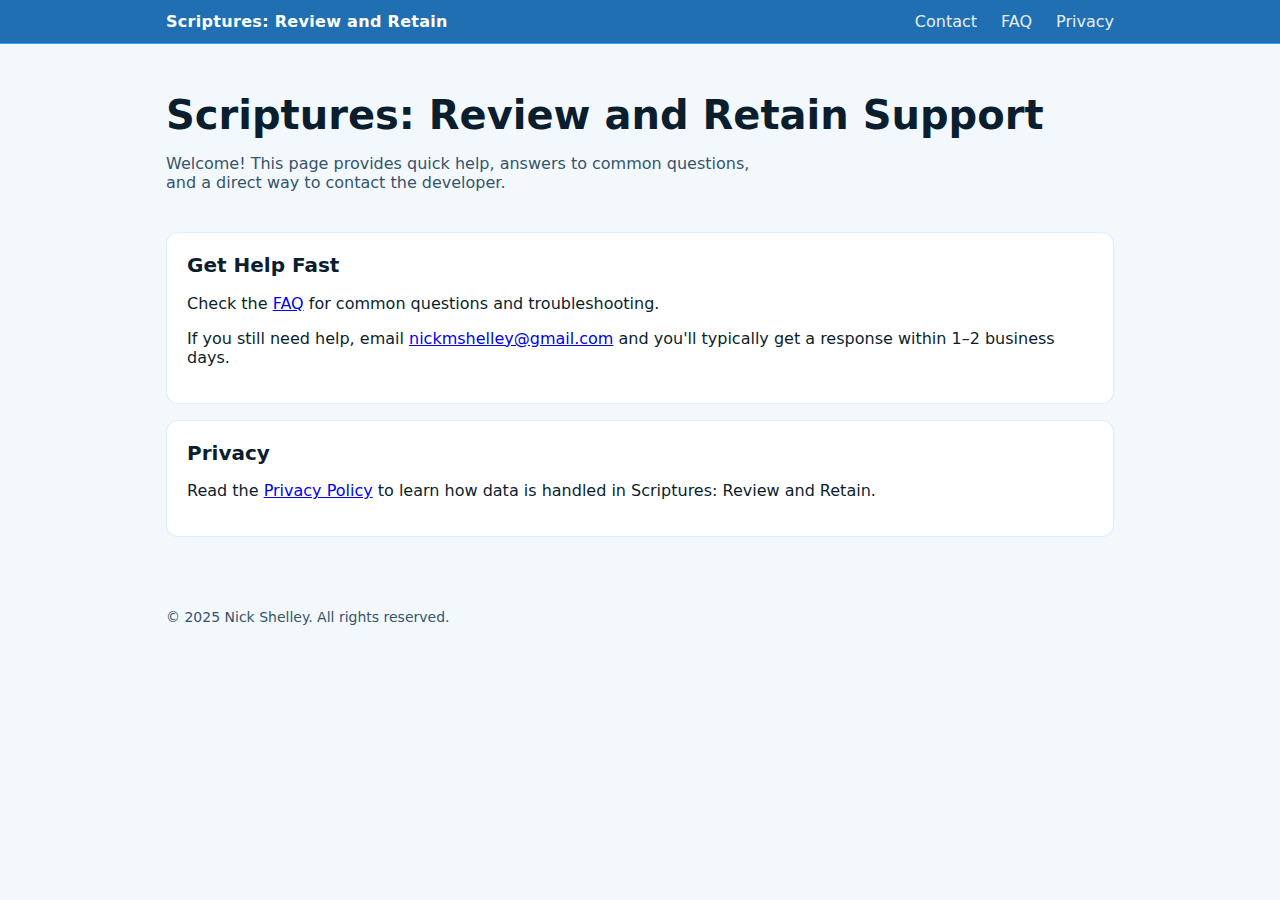
<file: index.html>
<!DOCTYPE html>
<html lang="en">
<head>
  <meta charset="utf-8" />
  <meta name="viewport" content="width=device-width,initial-scale=1" />
  <title>Scriptures: Review and Retain — Support</title>
  <meta name="description" content="Support, FAQs, and contact for the Scriptures: Review and Retain iOS app." />
  <link rel="stylesheet" href="style.css" />
</head>
<body>
  <header>
    <nav>
  <a class="logo" href="index.html">Scriptures: Review and Retain</a>
      <div class="spacer"></div>
      <a href="#contact">Contact</a>
      <a href="faq.html">FAQ</a>
      <a href="privacy.html">Privacy</a>
    </nav>
  </header>

  <section class="hero">
  <h1>Scriptures: Review and Retain Support</h1>
    <p>Welcome! This page provides quick help, answers to common questions, and a direct way to contact the developer.</p>
  </section>

  <main class="panel">
    <div class="card">
      <h2>Get Help Fast</h2>
      <p>Check the <a href="faq.html">FAQ</a> for common questions and troubleshooting.</p>
  <p>If you still need help, email <a href="mailto:nickmshelley@gmail.com">nickmshelley@gmail.com</a> and you'll typically get a response within 1–2 business days.</p>
    </div>

  <!-- Contact form removed. For support, email nickmshelley@gmail.com. -->

    <div class="card">
      <h2>Privacy</h2>
  <p>Read the <a href="privacy.html">Privacy Policy</a> to learn how data is handled in Scriptures: Review and Retain.</p>
    </div>
  </main>

  <footer>
  <div>&copy; 2025 Nick Shelley. All rights reserved.</div>
  </footer>
</body>
</html>
</file>
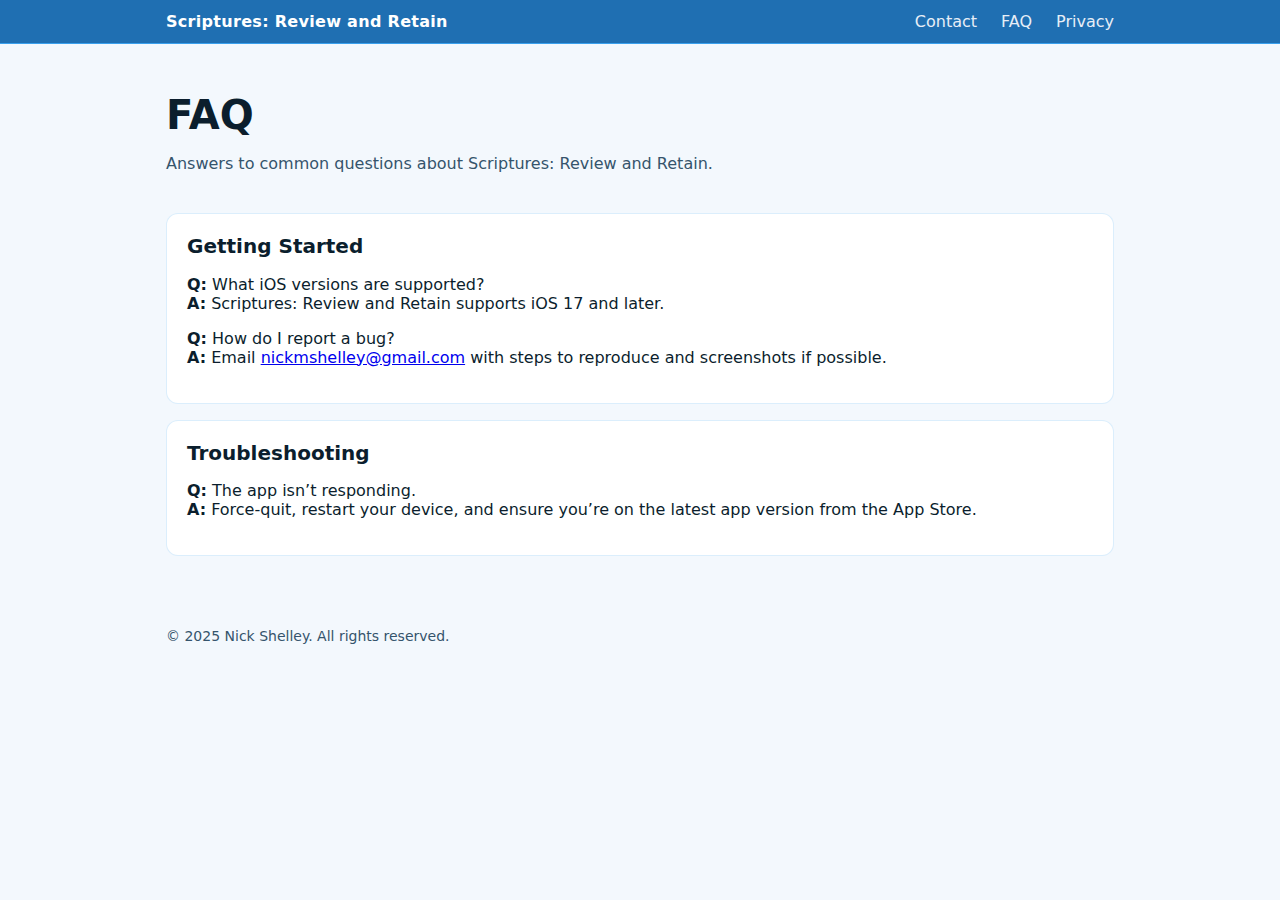
<file: faq.html>
<!DOCTYPE html>
<html lang="en">
<head>
  <meta charset="utf-8" />
  <meta name="viewport" content="width=device-width,initial-scale=1" />
  <title>Scriptures: Review and Retain — FAQ</title>
  <meta name="description" content="Frequently asked questions for the Scriptures: Review and Retain iOS app." />
  <link rel="stylesheet" href="style.css" />
</head>
<body>
  <header>
    <nav>
  <a class="logo" href="index.html">Scriptures: Review and Retain</a>
      <div class="spacer"></div>
      <a href="index.html#contact">Contact</a>
      <a href="faq.html">FAQ</a>
      <a href="privacy.html">Privacy</a>
    </nav>
  </header>

  <section class="hero">
    <h1>FAQ</h1>
  <p>Answers to common questions about Scriptures: Review and Retain.</p>
  </section>

  <main class="panel">
    <div class="card">
      <h2>Getting Started</h2>
      <p><strong>Q:</strong> What iOS versions are supported?<br>
         <strong>A:</strong> Scriptures: Review and Retain supports iOS 17 and later.</p>
      <p><strong>Q:</strong> How do I report a bug?<br>
         <strong>A:</strong> Email <a href="mailto:nickmshelley@gmail.com">nickmshelley@gmail.com</a> with steps to reproduce and screenshots if possible.</p>
    </div>

    <div class="card">
      <h2>Troubleshooting</h2>
      <p><strong>Q:</strong> The app isn’t responding.<br>
         <strong>A:</strong> Force-quit, restart your device, and ensure you’re on the latest app version from the App Store.</p>
    </div>
  </main>

  <footer>
  <div>&copy; 2025 Nick Shelley. All rights reserved.</div>
  </footer>
</body>
</html>
</file>
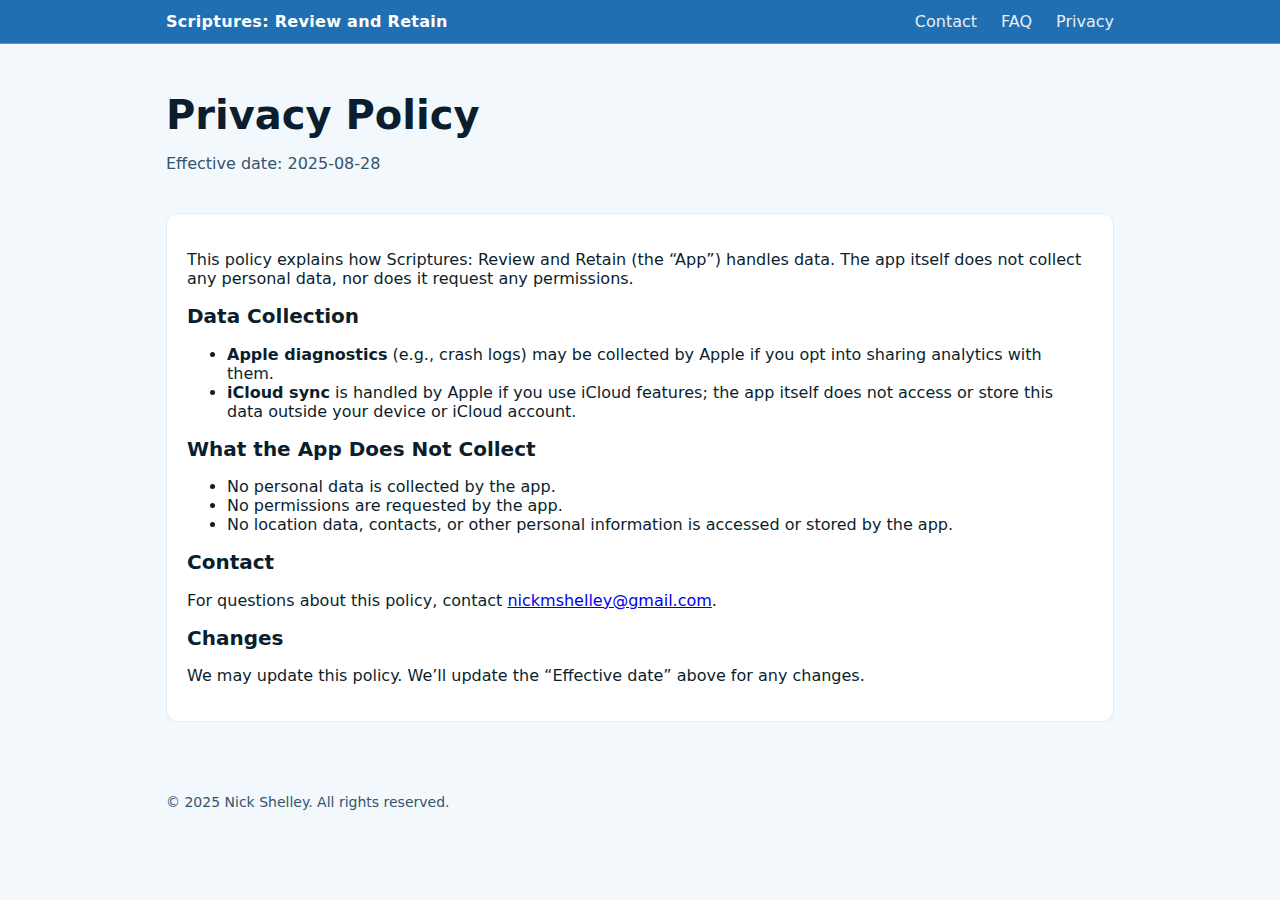
<file: privacy.html>
<!DOCTYPE html>
<html lang="en">
<head>
  <meta charset="utf-8" />
  <meta name="viewport" content="width=device-width,initial-scale=1" />
  <title>Scriptures: Review and Retain — Privacy Policy</title>
  <meta name="description" content="Privacy policy for Scriptures: Review and Retain." />
  <link rel="stylesheet" href="style.css" />
</head>
<body>
  <header>
    <nav>
  <a class="logo" href="index.html">Scriptures: Review and Retain</a>
      <div class="spacer"></div>
      <a href="index.html#contact">Contact</a>
      <a href="faq.html">FAQ</a>
      <a href="privacy.html">Privacy</a>
    </nav>
  </header>

  <section class="hero">
    <h1>Privacy Policy</h1>
    <p>Effective date: 2025-08-28</p>
  </section>

  <main class="panel">
    <div class="card">
  <p>This policy explains how Scriptures: Review and Retain (the “App”) handles data. The app itself does not collect any personal data, nor does it request any permissions.</p>
      <h2>Data Collection</h2>
      <ul>
        <li><strong>Apple diagnostics</strong> (e.g., crash logs) may be collected by Apple if you opt into sharing analytics with them.</li>
        <li><strong>iCloud sync</strong> is handled by Apple if you use iCloud features; the app itself does not access or store this data outside your device or iCloud account.</li>
      </ul>
      <h2>What the App Does Not Collect</h2>
      <ul>
        <li>No personal data is collected by the app.</li>
        <li>No permissions are requested by the app.</li>
        <li>No location data, contacts, or other personal information is accessed or stored by the app.</li>
      </ul>
      <h2>Contact</h2>
  <p>For questions about this policy, contact <a href="mailto:nickmshelley@gmail.com">nickmshelley@gmail.com</a>.</p>
      <h2>Changes</h2>
      <p>We may update this policy. We’ll update the “Effective date” above for any changes.</p>
    </div>
  </main>

  <footer>
  <div>&copy; 2025 Nick Shelley. All rights reserved.</div>
  </footer>
</body>
</html>
</file>
<file: style.css>
/* Ocean blue palette */
:root {
  --bg: #0b1e2d;
  --panel: #0f2a3b;
  --accent: #1f6fb2;
  --accent-2: #39a0ed;
  --text: #e7eef7;
  --muted: #a9c3d9;
}
* { box-sizing: border-box; }
html { scroll-behavior: smooth; }
body {
  margin: 0; font-family: system-ui, -apple-system, Segoe UI, Roboto, Helvetica, Arial, sans-serif;
  background: linear-gradient(180deg, var(--bg), #081521);
  color: var(--text);
}
header {
  background: #1f6fb2;
  border-bottom: 1px solid #39a0ed;
  position: sticky; top: 0; z-index: 10;
}
nav { max-width: 980px; margin: 0 auto; display: flex; align-items: center; gap: 24px; padding: 12px 16px; }
nav a.logo { font-weight: 700; color: #fff; text-decoration: none; letter-spacing: .3px; }
nav .spacer { flex: 1; }
nav a { color: #e7eef7; text-decoration: none; }
nav a:hover { color: #39a0ed; }
.hero { max-width: 980px; margin: 48px auto 16px; padding: 0 16px; }
.hero h1 { font-size: clamp(28px, 4vw, 40px); margin: 0 0 8px; }
.hero p { color: var(--muted); max-width: 60ch; }
.panel { max-width: 980px; margin: 24px auto; padding: 16px; }
.card { background: var(--panel); border: 1px solid rgba(57, 160, 237, 0.18); border-radius: 12px; padding: 20px; margin-bottom: 16px; }
.card h2 { margin-top: 0; font-size: 20px; }
.btn {
  display: inline-block; background: var(--accent); color: white; padding: 10px 14px;
  border-radius: 8px; text-decoration: none; border: 1px solid rgba(0,0,0,.2);
}
.btn:hover { background: var(--accent-2); }
footer { max-width: 980px; margin: 40px auto; padding: 0 16px 48px; color: var(--muted); font-size: 14px; }
code, pre { background: #0a1926; color: #d6ecff; padding: 2px 4px; border-radius: 4px; }
form label { display: block; margin: 10px 0 6px; }
input, textarea { width: 100%; padding: 10px; border-radius: 8px; border: 1px solid rgba(57, 160, 237, 0.25); background: #0a1926; color: var(--text); }
input::placeholder, textarea::placeholder { color: #7ea6c5; }
small.note { color: var(--muted); display: block; margin-top: 6px; }
hr { border: none; border-top: 1px solid rgba(57, 160, 237, 0.18); margin: 24px 0; }
@media (prefers-color-scheme: light) {
  :root { --bg: #f3f8fd; --panel: #ffffff; --text: #0b1e2d; --muted: #35546c; }
  body { background: #f3f8fd; }
}
</file>
